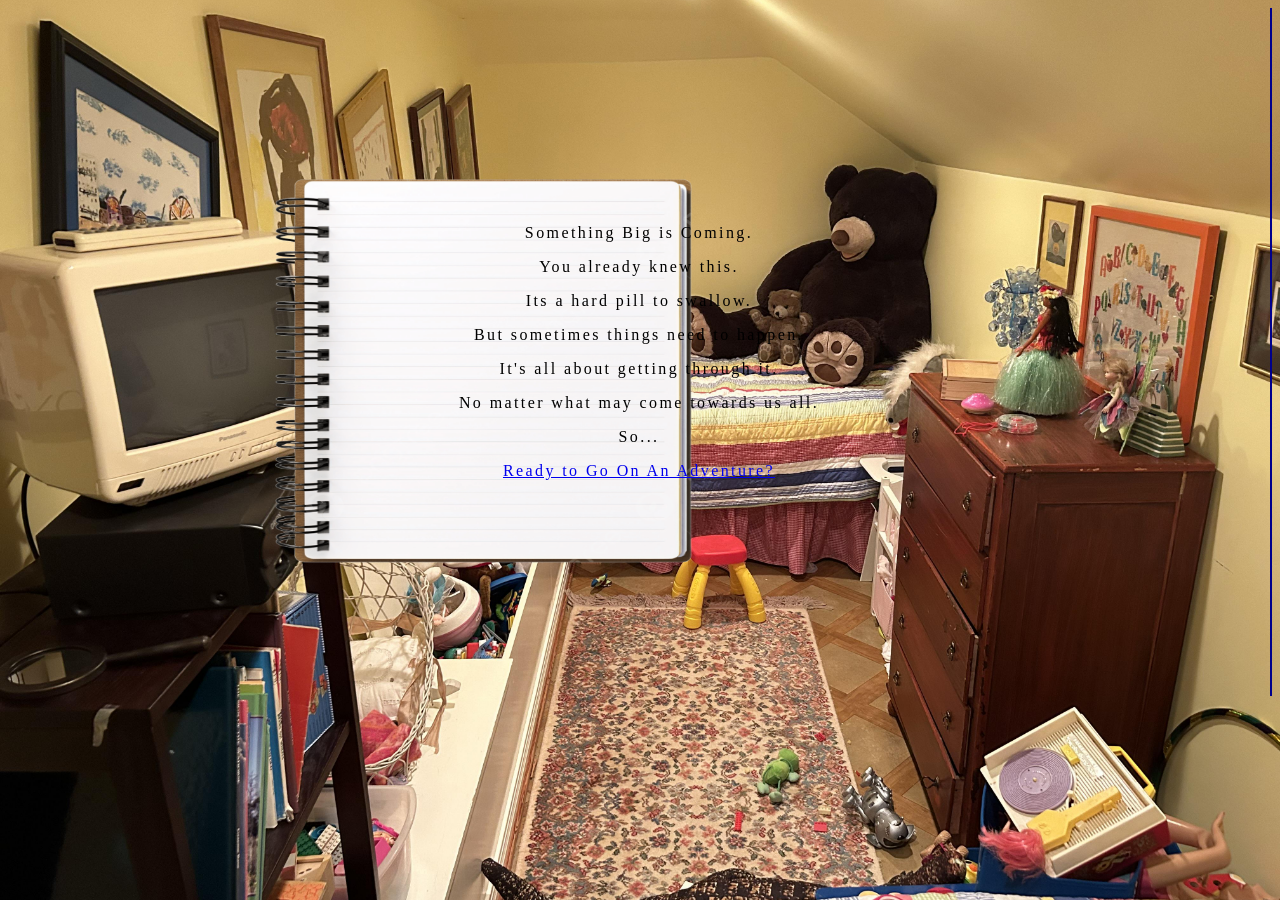
<file: index.html>
<!doctype html>
<html lang="en">
<head>
	<meta charset="utf-8">
	<title>Stepping Into Your Own Head</title>
	<link rel="stylesheet" href="./assets/css/styles.css">
</head>
<body class="body1">
	<div class=outline">
	  <div class="notewords">
	    <div class="typewriter1">
			<p>Something Big is Coming.</p>
			<p>You already knew this.</p>
			<p>Its a hard pill to swallow.</p>
			<p>But sometimes things need to happen.</p>
			<p>It's all about getting through it.</p>
			<p>No matter what may come towards us all.</p>
			<p>So...</p>
			<a href=Page2.html><p>Ready to Go On An Adventure?</p></a>
		 </div>
		</div>
  	</div>
<img src="assets/img/notepad.png" class="notepad">
	<script src="./assets/js/main.js"></script>
</body>
</html>
</file>
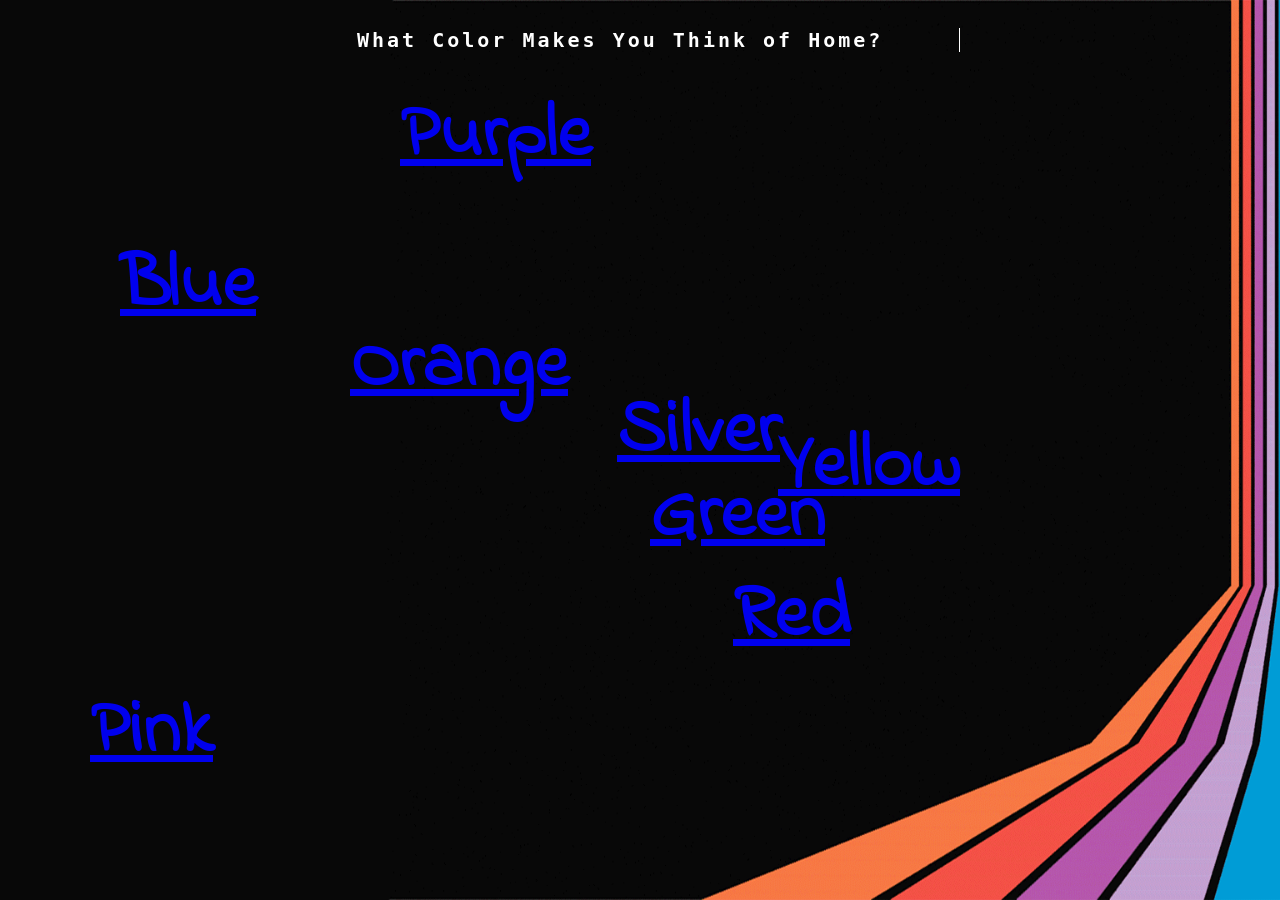
<file: Page10.html>
<!doctype html>
<html lang="en">
<head>
	<meta charset="utf-8">
	<title>The Paths Are Endless</title>
	<link rel="stylesheet" href="./assets/css/styles.css">
<link rel="preconnect" href="https://fonts.googleapis.com">
<link rel="preconnect" href="https://fonts.gstatic.com" crossorigin>
<link href="https://fonts.googleapis.com/css2?family=Finger+Paint&family=Indie+Flower&display=swap" rel="stylesheet">
</head>
<body class="body10">
 <div class="words">
	<h1>What Color Makes You Think of Home?</h1>
 </div>

 <div class="blue-words">
    <a href="Page11.html"><h2>Blue</h2></a>
 </div>

 <div class="pink-words">
    <a href="Page5.html"><h2>Pink</h2></a>
 </div>

 <div class="purple-words">
    <a href="Page2.html"><h2>Purple</h2></a>
 </div>

 <div class="orange-words">
    <a href="Page3.html"><h2>Orange</h2></a>
 </div>

 <div class="green-words">
    <a href="Page4.html"><h2>Green</h2></a>
 </div>

 <div class="red-words">
    <a href="Page9.html"><h2>Red</h2></a>
 </div>

 <div class="yellow-words">
    <a href="index.html"><h2>Yellow</h2></a>
 </div>

 <div class="silver-words">
    <a href="Page6.html"><h2>Silver</h2></a>
 </div>

</div>
	<script src="./assets/js/main.js"></script>
</body>
</html>
</file>
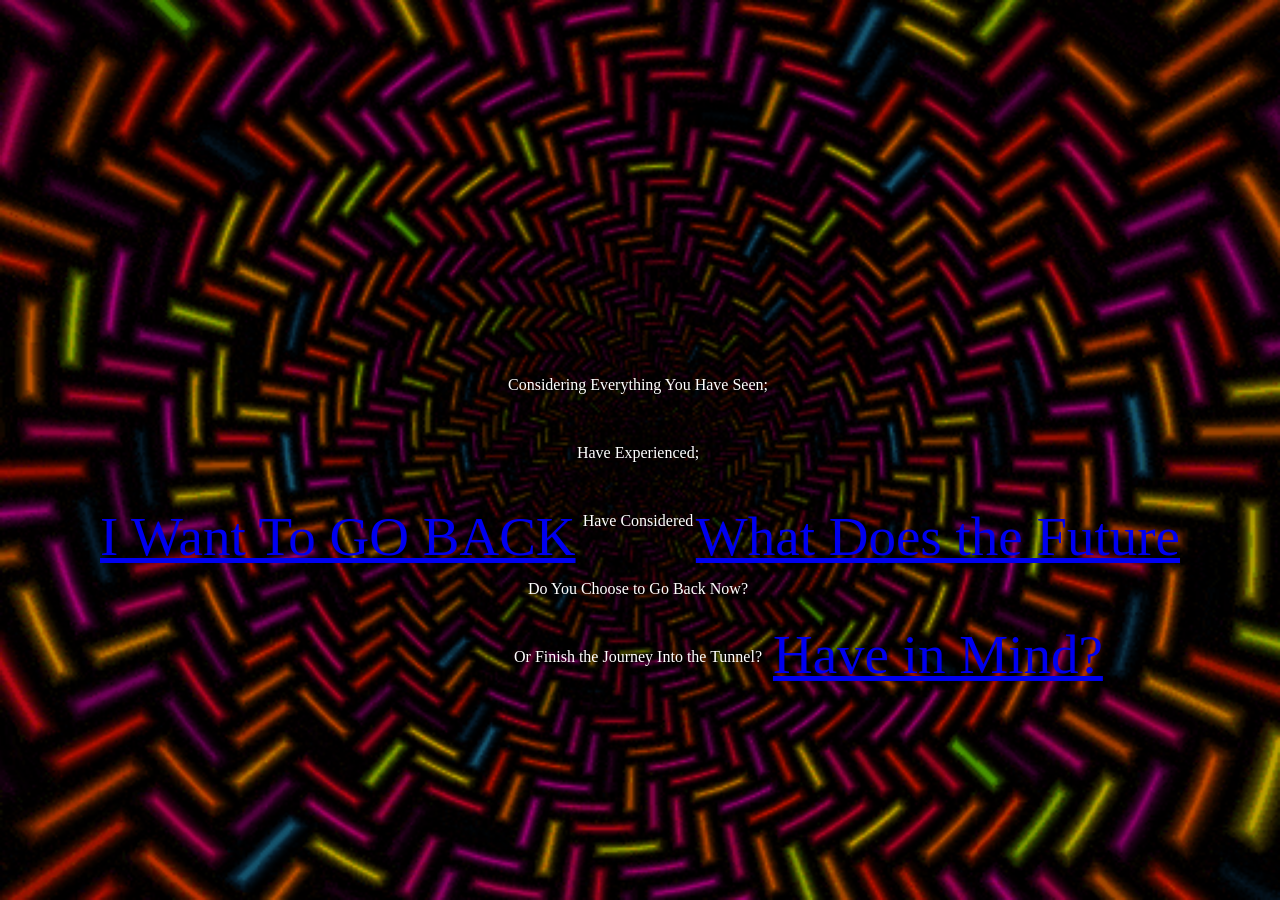
<file: Page11.html>
<!doctype html>
<html lang="en">
<head>
	<meta charset="utf-8">
	<title>A Choice</title>
	<link rel="stylesheet" href="./assets/css/styles.css">
</head>
<body class="body11">
<div class="fade-loop">
 <div class="text2">
    <p>Considering Everything You Have Seen;</p>
    <br>
    <p>Have Experienced;</p>
    <br>
    <p>Have Considered</p>
    <br> 
    <p>Do You Choose to Go Back Now?</p>
    <br>
    <p>Or Finish the Journey Into the Tunnel?</p>
 </div>
<div class="left-text">
   <a href="index.html"><p>I Want To GO BACK</p></a>
</div>
<div class="right-text">
   <a href="Page12.html"><p>What Does the Future</p>
    <p>Have in Mind?</p></a>
</div>

</div>
	<script src="./assets/js/main.js"></script>
</body>
</html>
</file>
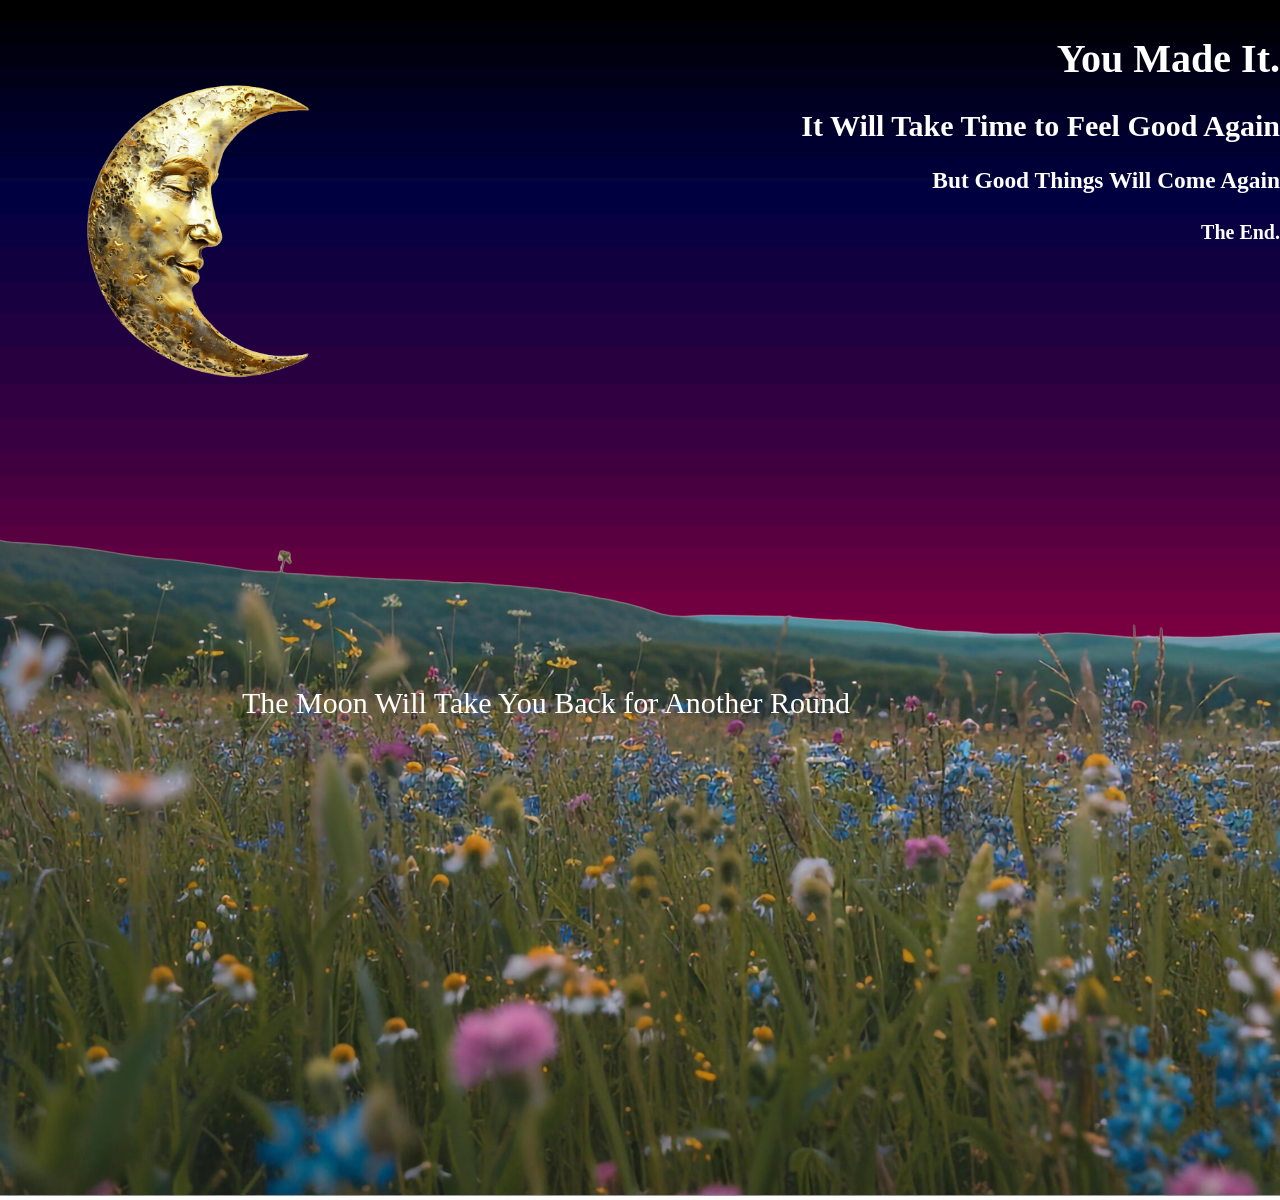
<file: Page12.html>
<!doctype html>
<html lang="en">
<head>
	<meta charset="utf-8">
	<title>The End</title>
	<link rel="stylesheet" href="./assets/css/styles.css">
</head>
<body class="body12">
  <div class="finalmessage">
	<h1>You Made It.</h1>
	<h2>It Will Take Time to Feel Good Again</h2>
	<h3>But Good Things Will Come Again</h3>
	<h4>The End.</h4>
  </div>
  <div class="finalguide">
  	<p>The Moon Will Take You Back for Another Round</p>
  </div>
  <a href="index.html">
  <img src="assets/img/moon.png" class="mrmoon">
	</a>
  <div class="fieldtop">
	<img src="assets/img/fieldbackground.png">
	</div>
	<script src="./assets/js/main.js"></script>
</body>
</html>
</file>
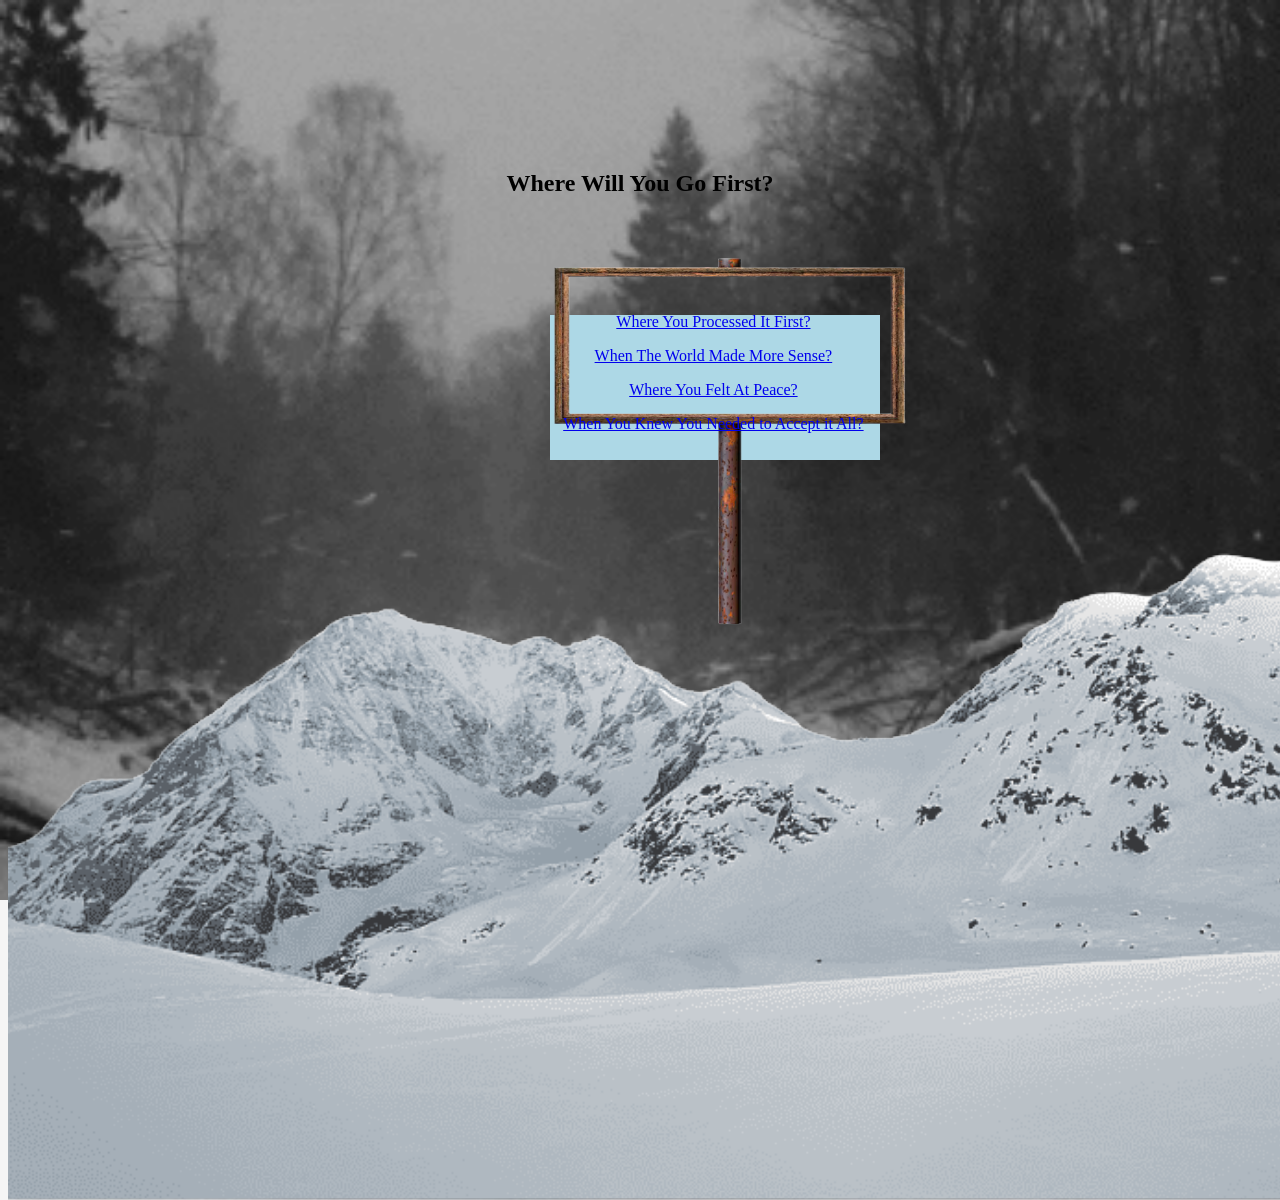
<file: Page2.html>
<!doctype html>
<html lang="en">
<head>
	<meta charset="utf-8">
	<title>Start of the Journey</title>
	<link rel="stylesheet" href="./assets/css/styles.css">
</head>
<body class="body2">
 
<h2 class="winterheader">Where Will You Go First?</h2>
 <div class="color-box"></div>
  <div class="winterwords">
    <a href="Page3.html">
    <p>
        Where You Processed It First?
    </p>
    </a>

    <a href="Page4.html"> 
    <p>
        When The World Made More Sense?
    </p>
    </a>

    <a href="Page5.html">
    <p>
        Where You Felt At Peace?
    </p>
    </a>

    <a href="Page6.html">
    <p>
        When You Knew You Needed to Accept it All?
    </p>
    </a>
  </div>

 <img src="assets/img/snowyhills.png" class="snowyhill">
 <img src="assets/img/signimage.png" class="thesign">

	<script src="./assets/js/main.js"></script>
</body>
</html>
</file>
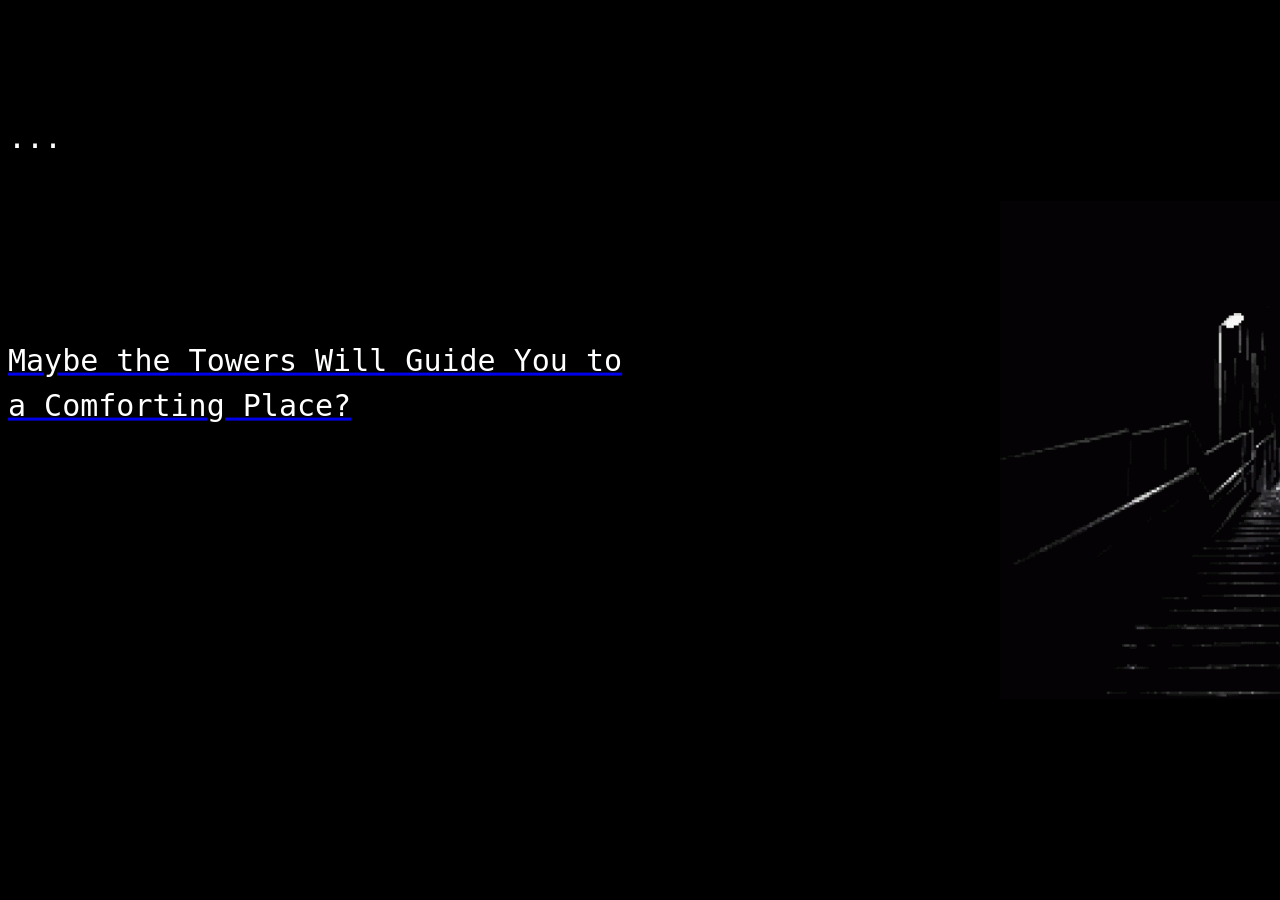
<file: Page3.html>
<!doctype html>
<html lang="en">
<head>
	<meta charset="utf-8">
	<title>The Rain Always Pours Here</title>
	<link rel="stylesheet" href="./assets/css/styles.css">
</head>
<body class="body3">
  <div class="frame">
	<div class="text">
			<p>You Know Its Going to Happen Again.</p><br>
			<p>Did you really expect anything else to happen? For anything to remain the same?</p><br>
			<p>Nah.</p><br>
			<p>You Know Well That to Get Used to a Place is to Grow an Attachment</p><br>
			<p>And We All Know That Attachments Are VERY Bad Things,</p><br><br>
			<p>Don't We?</p><br><br><br><br><br>
			<p>...</p><br><br><br><br><br><br>
			<a href="Page4.html"><p>Maybe the Towers Will Guide You to a Comforting Place?</p></a>
 	</div>
  </div>

	<script src="./assets/js/main.js"></script>
</body>
</html>
</file>
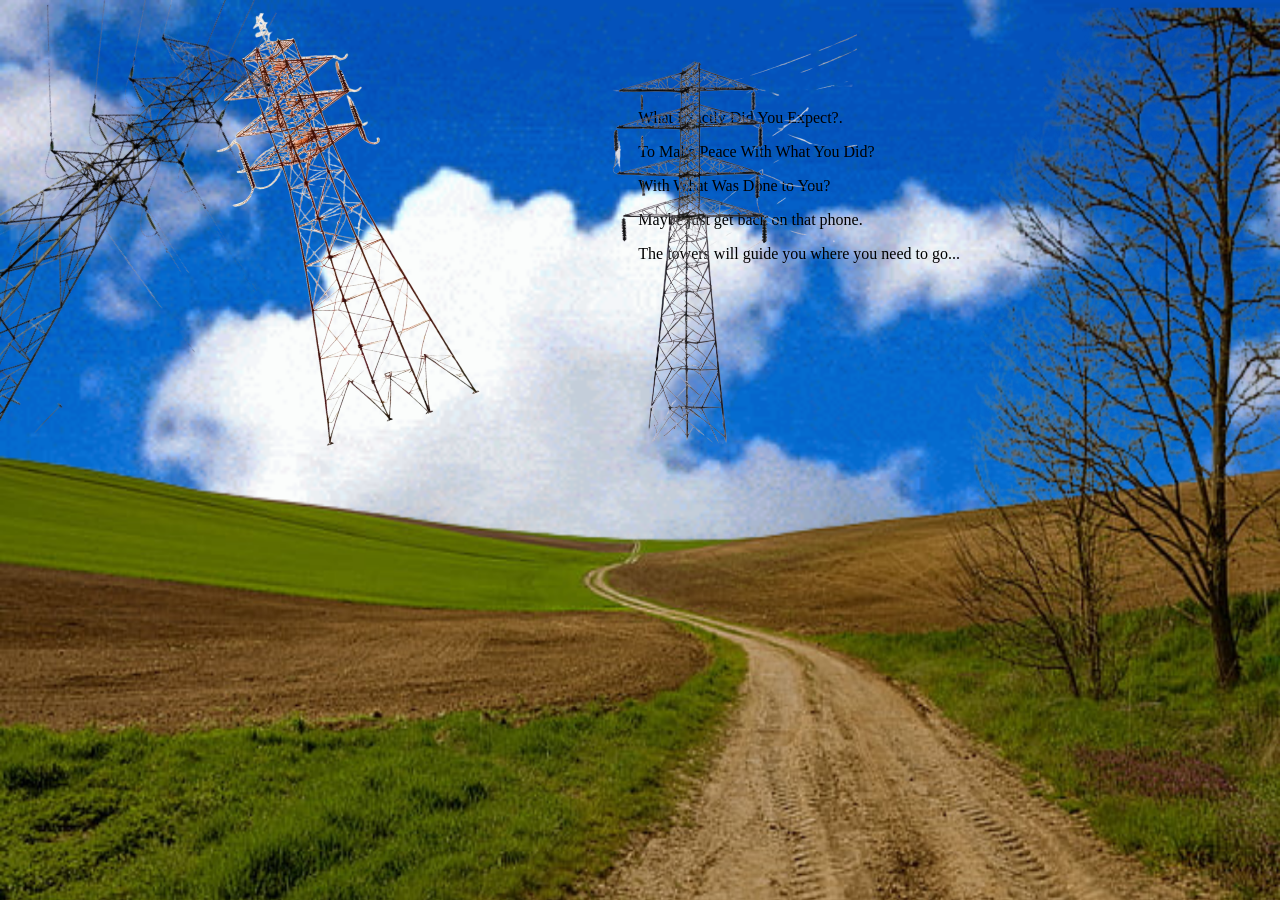
<file: Page4.html>
<!doctype html>
<html lang="en">
<head>
	<meta charset="utf-8">
	<title>Stepping Into Your Own Head</title>
	<link rel="stylesheet" href="./assets/css/styles.css">
</head>
<body class="body4">
 <div class="words">
	<p>What Exactly Did You Expect?.</p>
    <p>To Make Peace With What You Did?</p>
    <p>With What Was Done to You?</p>
	<p>Maybe just get back on that phone.</p>
	<p>The towers will guide you where you need to go...</p>
 </div>
<img src="assets/img/Pathwaynature.png" class="grassyknoll">
<a href="index.html"><img src="assets/img/Tower3.png" class="tower3"></a>
<a href="Page2.html"><img src="assets/img/Tower2.png" class="tower2"></a>
<a href="Page5.html"><img src="assets/img/tower1.png" class="tower1"></a>
	<script src="./assets/js/main.js"></script>
</body>
</html>
</file>
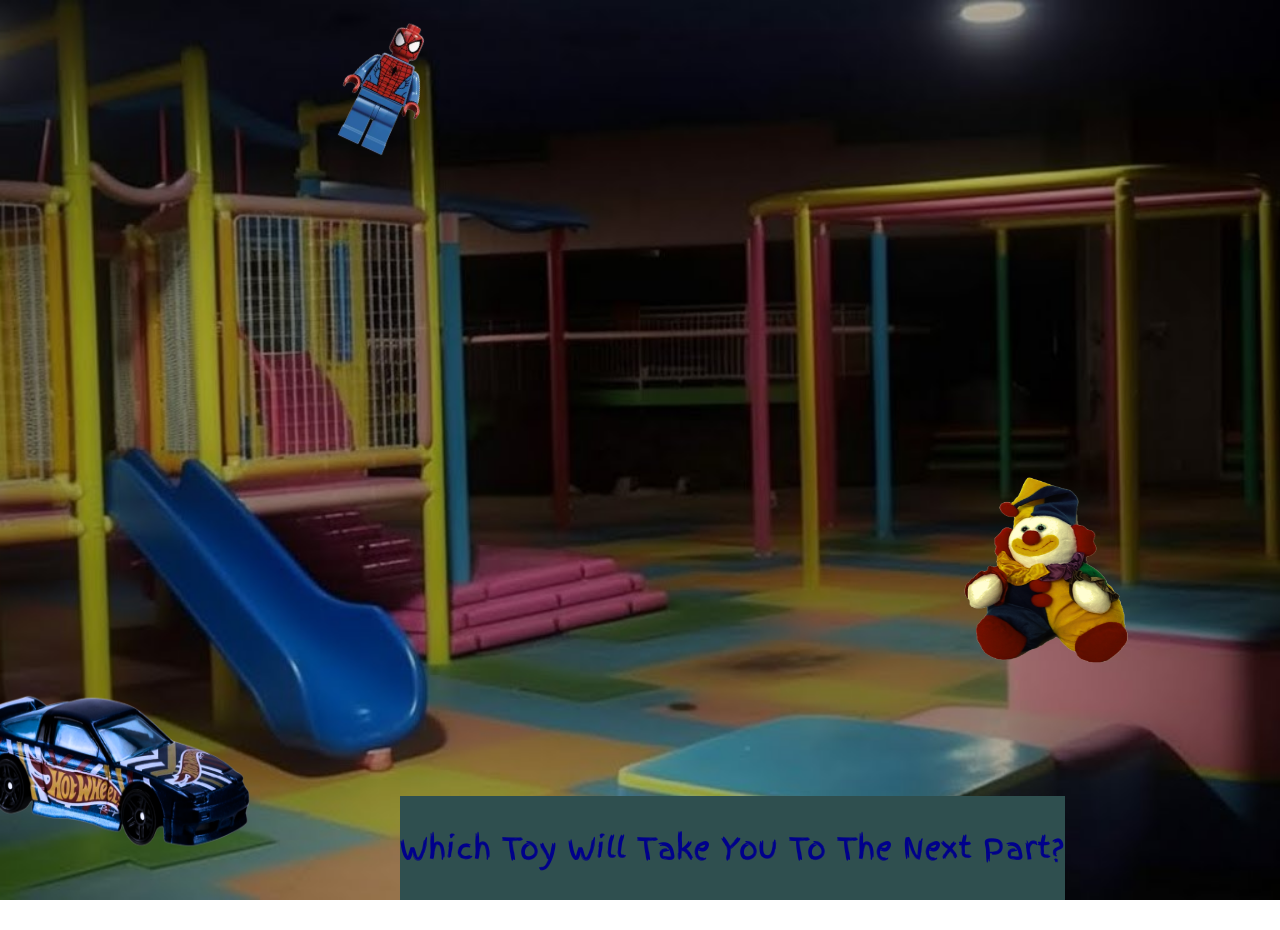
<file: Page5.html>
<!doctype html>
<html lang="en">
<head>
	<meta charset="utf-8">
	<title>Childhood Memories</title>
	<link rel="stylesheet" href="./assets/css/styles.css">
    <link rel="preconnect" href="https://fonts.googleapis.com">
<link rel="preconnect" href="https://fonts.gstatic.com" crossorigin>
<link href="https://fonts.googleapis.com/css2?family=Finger+Paint&family=Indie+Flower&display=swap" rel="stylesheet">
</head>
<body class="body5">
 <div class="finger-paint-regular">
	<p>Which Toy Will Take You To The Next Part?</p>
</div>

<a href="Page2.html"><img src="assets/img/legospiderman.png" class="lego"> </a>
<a href="Page6.html"><img src="assets/img/hotwheels.png" class="car"> </a>
<a href="Page3.html"><img src="assets/img/clowntoy.png" class="clownplush"></a>
	<script src="./assets/js/main.js"></script>
</body>
</html>
</file>
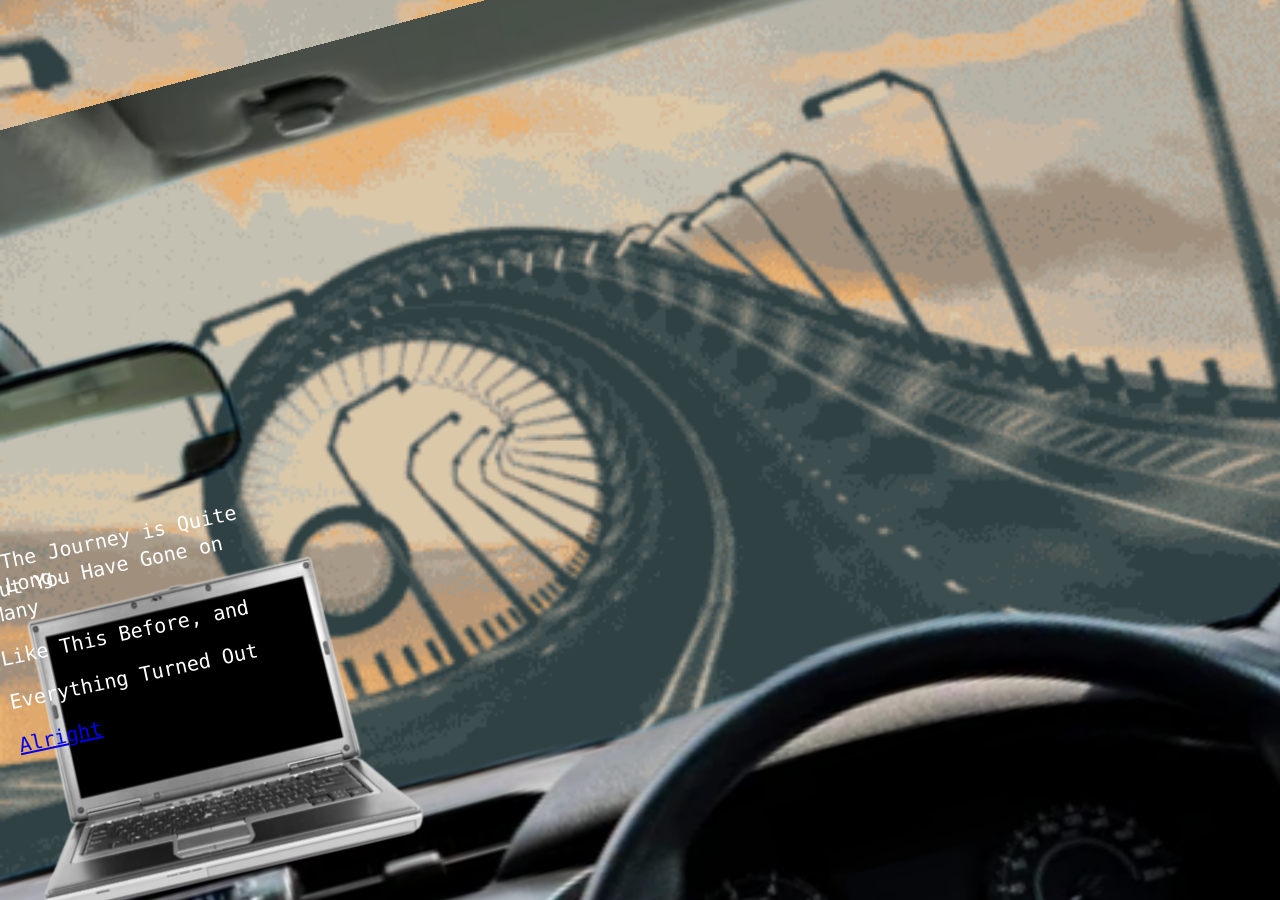
<file: Page6.html>
<!doctype html>
<html lang="en">
<head>
	<meta charset="utf-8">
	<title>Roadtrip</title>
	<link rel="stylesheet" href="./assets/css/styles.css">
</head>
<body class="body6">
  <div class="computer-words">
	<p>The Journey is Quite Long.</p>
  </div>
  <br>
  <div class="computer-words2">
	<p>But You Have Gone on Many</p>
	<p>Like This Before, and</p>
	<p>Everything Turned Out</p>
	<a href="Page7.html"><p>Alright</p></a>
  </div>
<img src="assets/img/CarInterior.png" class="car-inside">
<img src="assets/img/computerthing.png" class="computer">

	<script src="./assets/js/main.js"></script>
</body>
</html>
</file>
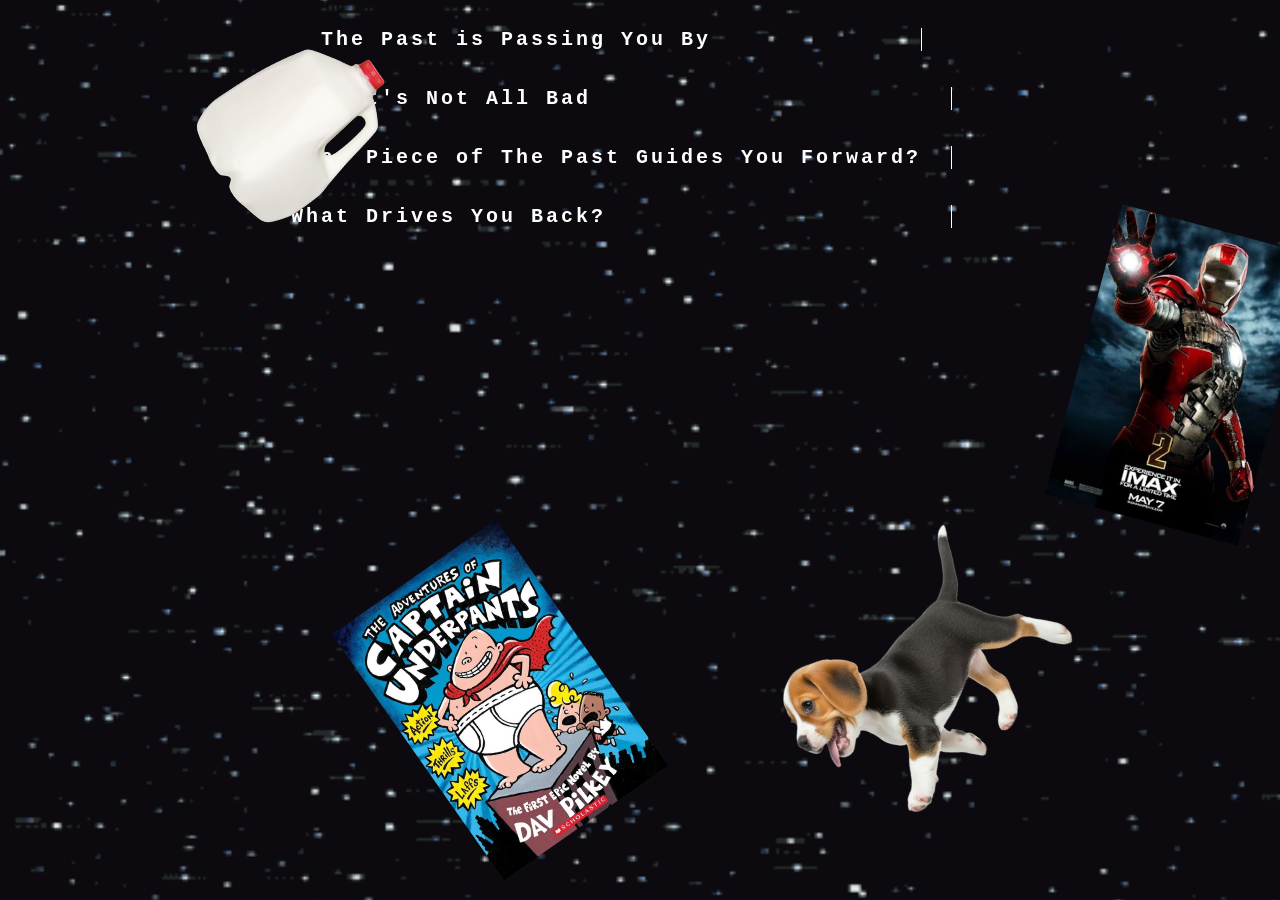
<file: Page7.html>
<!doctype html>
<html lang="en">
<head>
	<meta charset="utf-8">
	<title>A Storm of the Past</title>
	<link rel="stylesheet" href="./assets/css/styles.css">
</head>
<body class="body7">

 <div class="frame">
  <div class="words">
	<h1 id="This is Safe Text">The Past is Passing You By</h1>
    <br>
    <br>
    <h2 id="This is Safe Text">But it's Not All Bad</h2>
    <br>
    <br>
    <h2 id="This is Safe Text">What Piece of The Past Guides You Forward?</h2>
    <br>
    <br>
    <h2>What Drives You Back?</h2>
  </div>
 </div>
	
 <script src="./assets/js/Page7.js"> </script>
 <a href="Page8.html"><img src="assets/img/Milk.png" class="milk-jug" id="Milk"></a>
 <a href="Page4.html"><img src="assets/img/IronMan2.jpg" class="iron-poster" id="Poster"></a>
 <a href="index.html"><img src="assets/img/underpants.jpg" class="underwear" id="Underwear"></a>
 <a href="Page5.html"><img src="assets/img/PuppyImg.png" class="DoggiePic" id="Puppy"></a>
</script>
</body>
</html>
</file>
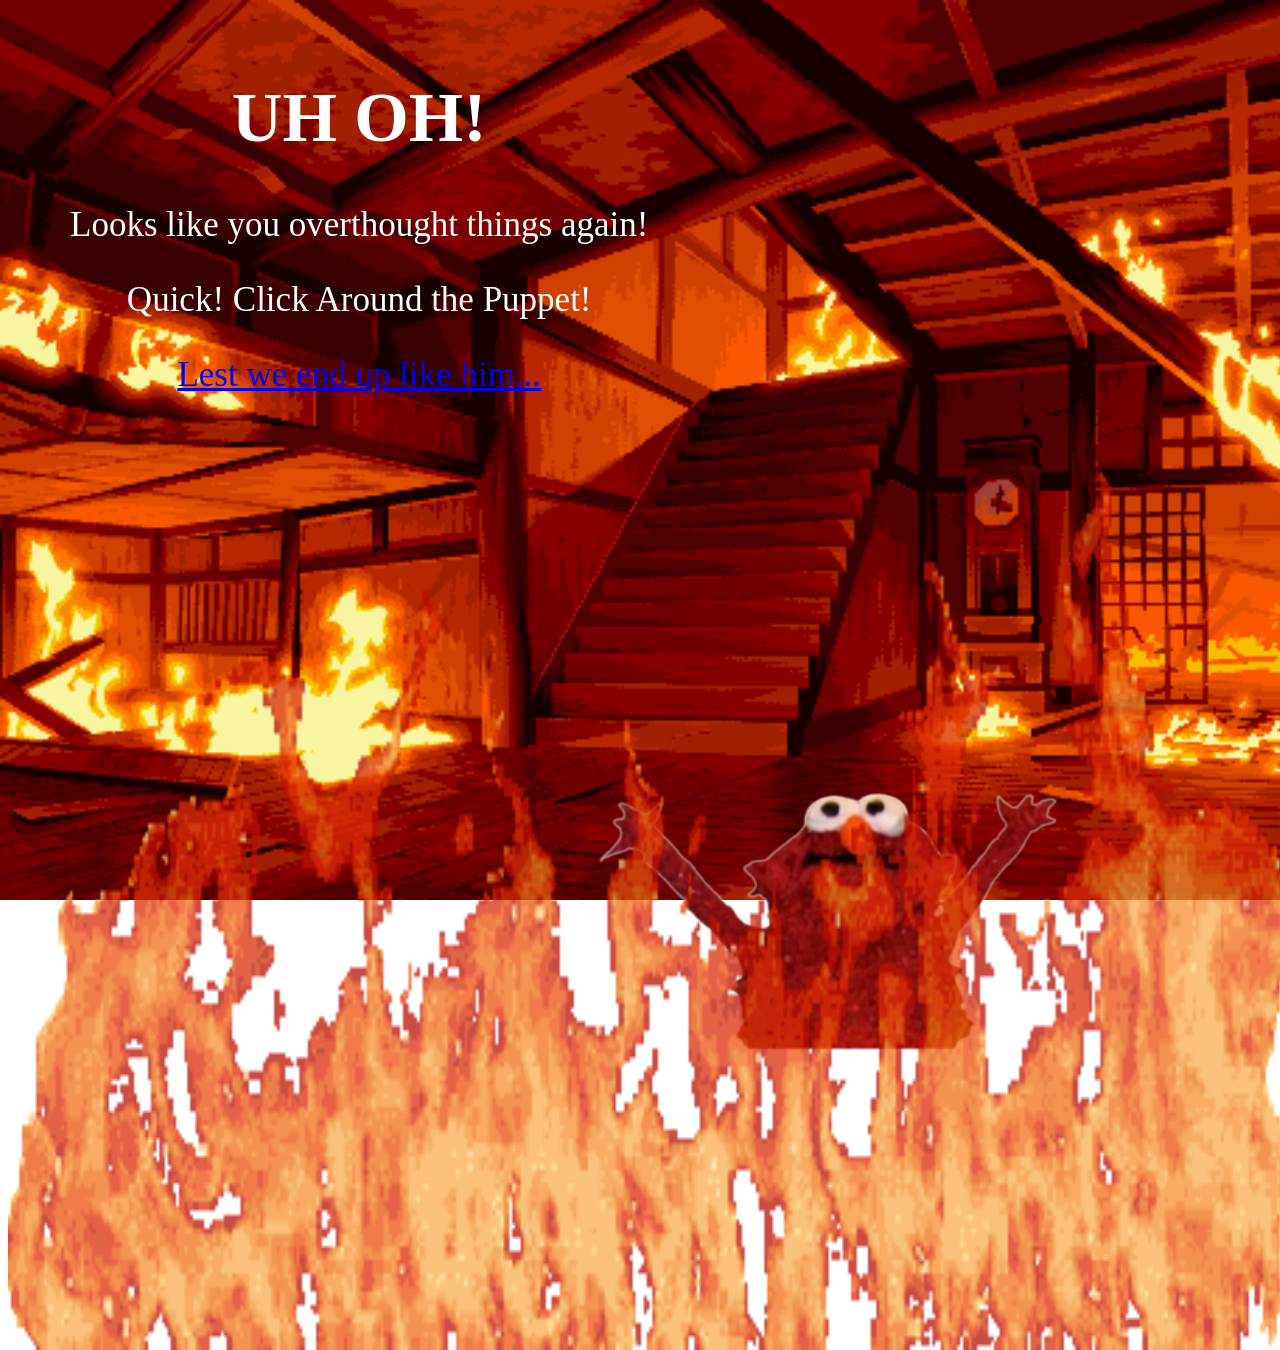
<file: Page8.html>
<!doctype html>
<html lang="en">
<head>
	<meta charset="utf-8">
	<title>THE ROOM IS ON FIRE</title>
	<link rel="stylesheet" href="./assets/css/styles.css">
</head>
<body class="body8">
  <div class="Question">
	<h1>UH OH!</h1>
	<p>Looks like you overthought things again!</p>
    <p>Quick! Click Around the Puppet!</p>
	<a href="Page9.html"><p>Lest we end up like him...</p></a>
  </div>
  	<img src="assets/img/elmo2.png" class="elmoonfire">
  	<img src="assets/img/firebottom.gif" id="myTargetImage" class="fireborder">
	<script src="./assets/js/main.js"></script>
</body>
</html>
</file>
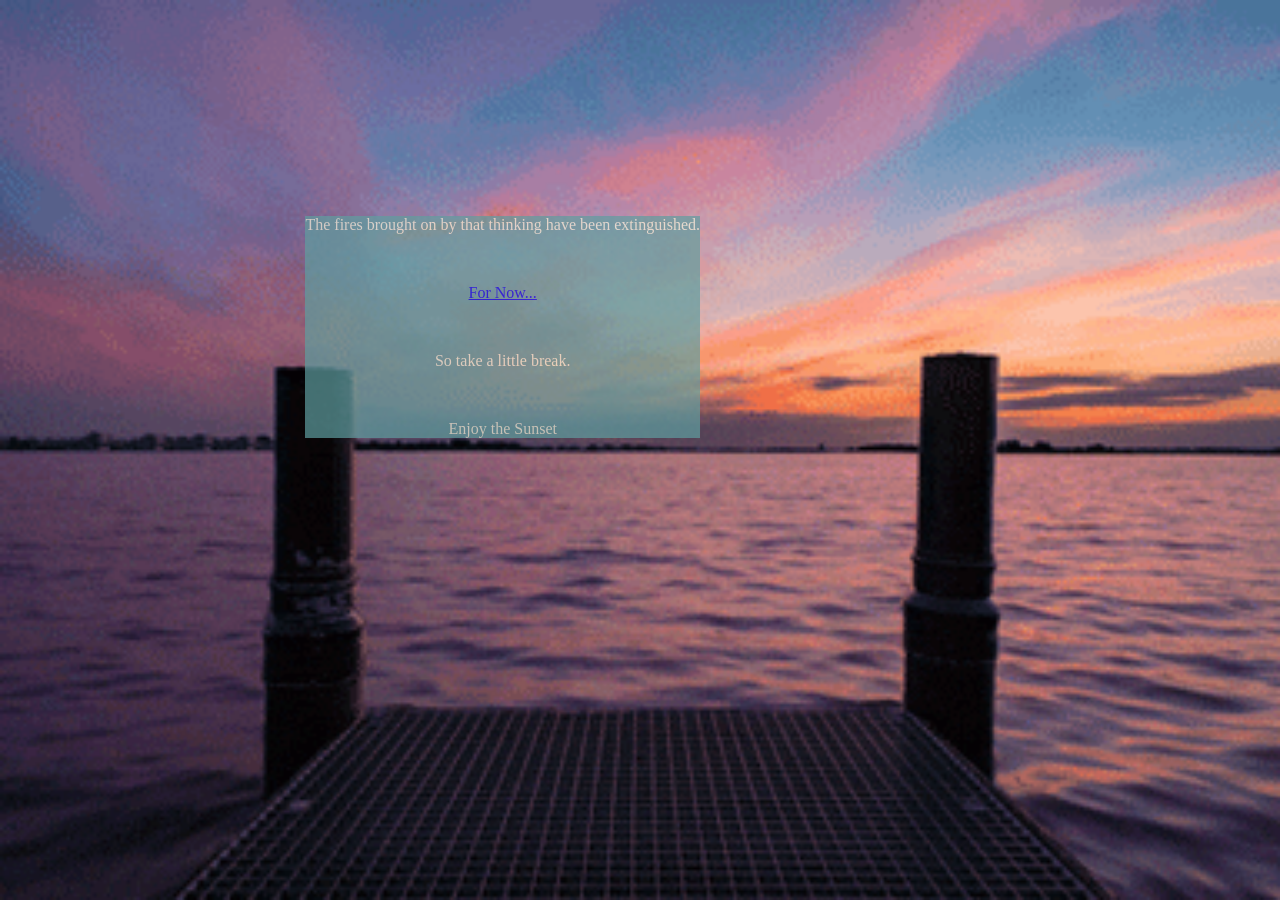
<file: Page9.html>
<!doctype html>
<html lang="en">
<head>
	<meta charset="utf-8">
	<title>Small Break</title>
	<link rel="stylesheet" href="./assets/css/styles.css">
</head>
<body class="body9">
<div class="peaceful-words">
  <div class="backgroundbox">
	<p>The fires brought on by that thinking have been extinguished.</p>
	<br>
	<a href="Page10.html"> <p>For Now...</p> </a>
	<br>
	<p>So take a little break.</p>
	<br>
	<p>Enjoy the Sunset</p>
  </div>
</div>
	<script src="./assets/js/main.js"></script>
</body>
</html>
</file>
<file: assets/css/styles.css>
/* styles.css */
/* index styling */
.body1 {
  background-image: url(../img/childroom.jpeg);
  background-repeat: no-repeat;
	background-position: center;
	background-attachment: fixed;
	background-size: cover;
  align-items: center;
}


.notewords {
  text-color: black;
}

.notepad {
top: 50px;
height: 700px;
width: 700px;
position: absolute;
right: 430px;
z-index: -1;
}

outline {
outline-style: solid;
outline-color: black; /* Set the outline color to white */
}

.typewriter1 {
  overflow: hidden; /* Ensures the content is not revealed until the animation */
  border-right: .15em solid darkblue; /* The typwriter cursor */
  white-space: nowrap; /* Keeps the content on a single line */
  margin: 0 auto; /* Gives that scrolling effect as the typing happens */
  letter-spacing: .15em; /* Adjust as needed */
  text-align: center;
  padding: 200px;
	
  animation: 
    typing 6s steps(65, end),
    blink-caret .75s step-end infinite;
}

/* The typing effect */
 @keyframes typing {
 from {width: 0; }
 to {width: 15ch; }
}

 @keyframes blink-caret {
  from, to {border-color: transparent; }
  25% { border-color: white; }
}


/* Styling for Page 2 */
.body2 {
  background-image: url(../img/Winterforest2.gif);
  background-repeat: no-repeat;
	background-position: right;
	background-attachment: fixed;
	background-size: cover;
	background-color: whitesmoke;
}

.winterheader {
  align-items: center;
  text-align: center;
  padding: 150px;
}

.winterwords {
  position: absolute;
  text-align: center;
  top: 33%;
  left: 44%;
  z-index: 2;
}

.thesign {
  position: absolute;
  top: 15%;
  left: 35%;
  height: 520px;
  width: 580px;
  align-items: center;
}

.color-box {
  width: 330px;           /* Sets box width */
  height: 145px;          /* Sets box height */
  background-color: lightblue; /* Fills with color */
  position: absolute;
  top: 35%;
  left: 43%;

}

.snowyhill {
  size: cover;
  position: absolute;
  align-items: center;
  bottom: -300px;
  z-index: 1;
}

/* Styling for Page 3 */

.body3 {
  background-image: url(../img/rainystaircase.gif);
	background-repeat: no-repeat;
	background-position: 1000px;
	background-attachment: fixed;
  background-size: auto;
	background-color: black;
}

 .text p {
  font-size: 30px;
        font-family: monospace;
        color: white;
        line-height: 1.5;
        margin-top: 40px; /*Margin from header->firstline for readability*/
        opacity: 0;
        
        animation-name: display;
        animation-duration: 2s;
        animation-timing-function: ease-in;
        animation-delay: 3s;
        animation-iteration-count: 1;
        animation-direction: normal;
        animation-fill-mode: forwards;
      }

  .frame { /* the "." selects specific CLASS attributes; in this instance selects specific div.*/
   width: 75%; /*utilizing the FLEXBOX, instead of using margins, we use width since "justify-content" centered it, we are creating a frame in the exact middle." */
   height: 600px; /*defining the height of the frame*/
   position: relative; /*Acts as an anchor to its children, when it moves, they move.*/
   overflow: hidden;
     }
   @keyframes display {
      from {opacity:0; }
       to {opacity: 1; }
     }
   @keyframes text-translate {
       from {
       transform: translateY(0%); /*beginning translate value*/
      }
       to {
       transform: translateY(-90%); /*end translate value of the animation.*/
      }
     }

  .text {
      position: absolute; /*Sticks itself to its parent .frame. Essentially in another dimension*/
      width: 50%; /*Since the .text lives inside .frame, the width is 100% of the 95%. so they practically cover the same area.*/
      top:  50%;
      text-align: left; /* Places the text at the left of the screen*/

   /*longhand*/
      animation-name: text-translate; 
      animation-duration: 20s; /*total duration of the timing-function (steps)*/
      animation-timing-function: steps(20); /*breaks animation into 20 steps*/
      animation-delay: 2s; /*waits 6 seconds before playing*/
      animation-iteration-count: 1; /*total amount of times it is played(?)*/
      animation-direction: normal; /*decides if it plays normally, reverse or alternates between itself: normal/reverse/alternate*/
      animation-fill-mode: forwards; /*whether or not it adopts transformations or goes back to its original form.*/
      animation-play-state: running; /*on/off*/
        }
    
/*minor edits made to the same typing edit, the amount before the cursor stops typing */

.typewriter2 {
  overflow: hidden; /* Ensures the content is not revealed until the animation */
  border-right: .15em solid darkblue; /* The typwriter cursor */
  white-space: nowrap; /* Keeps the content on a single line */
  margin: 0 auto; /* Gives that scrolling effect as the typing happens */
  letter-spacing: .15em; /* Adjust as needed */
  color:white;
  animation: 
    typing 3.5s steps(50, end),
    blink-caret .75s step-end infinite;
}

/* The typing effect */
 @keyframes typing {
 from {width: 0; }
 to {width: 32ch; }
}

 @keyframes blink-caret {
  from, to {border-color: transparent; }
  50% { border-color: black; }
}



/* styling for Page 4 */

.body4 {
  background-image: url(../img/movingsky.gif);
  background-repeat: no-repeat;
	background-position: center;
	background-attachment: fixed;
	background-size: cover;
  align-items: center;
  padding: 65px;
}

.words {
  padding: 20px;
  text-decoration-style: wavy;
  position: absolute;
  right: 300px;
}

/*coding for images used*/
.grassyknoll {
	display: block;
	position: fixed;
	width: 100vw;
	height: 100vh;
  left: 0;
  top: 5px;
  z-index: 1;
}

.tower1 {
  display: block;
  position: fixed;
  rotate: 45deg;
  width: 350px;
  height: 500px;
  top: -55px;
  left: -70px;
  z-index: 2;
}

.tower2 {
  display: block;
  position: fixed;
  rotate: -20deg;
  width: 400px;
  height: 450px;
  margin-right: 50%;
  top: -10px;
  right: 100px;
  z-index: 2;
}

.tower3 {
  display: block;
  position: fixed;
  top: -40px;
  width: 400px;
  height: 500px;
  margin-left: 30%;
  z-index: 2;
}

/* Styling for Page 5 */

.body5 {
  background-image: url(../img/playroom.jpg);
  background-repeat: no-repeat;
	background-position: center;
	background-attachment: fixed;
	background-size: cover;
  align-items: center;
}

.finger-paint-regular {
  font-family: "Finger Paint", sans-serif;
  font-weight: 400px;
  font-style: normal;
  position: absolute;
  font-size: 30px;
  bottom: 0px;
  left: 400px;
  color:darkblue;
  background-color: darkslategrey;
}

.clownplush {
  height: 300px;
  width: 300px;
  position: absolute;
  left: 70%;
  bottom: 20%
}

.car {
  height: 300px;
  width: 300px;
  position: absolute;
  right: 80%;
  top: 70%
}

.lego {
  height: 200px;
  width: 150px;
  position: absolute;
  left: 25%;
  bottom: 79%;
  rotate: 25deg;
}

/* Styling for Page 6 */

.body6 {
  background-image: url(../img/Loop\ Road\ GIF.gif);
  background-repeat: no-repeat;
	background-position: center;
	background-attachment: fixed;
	background-size: cover;
  align-items: center;
}

.computer-words{
  font-family: monospace;
  font-size: 20px;
  color: white;
  position: absolute;
  bottom: 310px;
  right: 1010px;
  rotate: -12deg;
  z-index: 2;
}

.computer-words2 {
  font-family: monospace;
  font-size: 20px;
  color: white;
  position: absolute;
  bottom: 150px;
  right: 1000px;
  rotate: -12deg;
  z-index: 2;
}

.computer-words3 {
  font-family: monospace;
  font-size: 20px;
  color: white;
  position: absolute;
  bottom: 170px;
  right: 1009px;
  rotate: -12deg;
  z-index: 2;
}


.car-inside {
  display: block;
  position: fixed;
	width: 150vw;
	height: 130vh;
  right: -150px;
  top: 25px;
  rotate: -15deg;
  object-fit: cover;
}

.computer {
  display: block;
  position: fixed;
  rotate: -13deg;
  right: 820px;
  bottom: -40px;
  width: 40%;
}


/* Styling for Page 7 */

.body7 {
  background-image: url(../img/StarryGif.gif);
  background-repeat: no-repeat;
	background-position: center;
	background-attachment: fixed;
	background-size: cover;
  align-items: center;
}
.frame { /* the "." selects specific CLASS attributes; in this instance selects specific div.*/
  width: 100%; /*utilizing the FLEXBOX, instead of using margins, we use width since "justify-content" centered it, we are creating a frame in the exact middle." */
  height: 600px; /*defining the height of the frame*/
  position: relative; /*Acts as an anchor to its children, when it moves, they move.*/
  overflow: hidden;
      }

.words h1 {
  font-size: 20px;
  font-family: monospace;
  color: white;
  width: 50ch; /*ch is a relative unit equal to the width of the "0" character of the font. We are using 26 because the header has 26 characters.*/
  overflow: hidden;
  white-space: nowrap; /*this property functions similarly to overflow. When the text reaches the boundaries of its container, the no wrap will make it not wrap vertically underneath it.*/
  border-right: solid; /* border-right is a property that selects the right of the border of the header, and create a solid line. This targets the visual look of it. Other attributes can be dotted, or dashed.*/
  border-right-width: 1.5px; /*defines the weight of the solid border*/
  border-right-color: white; /*defines the color*/

  margin: 0 auto;
  letter-spacing: .15em;
  z-index: 1;
        
  animation:
    typing 8s steps(70, end),
    blink-caret .5s step-end infinite;
	
      }

.words h2{
  font-size: 20px;
  font-family: monospace;
  color: white;
  width: 55ch; /*ch is a relative unit equal to the width of the "0" character of the font. We are using 26 because the header has 26 characters.*/
  overflow: hidden;
  white-space: nowrap; /*this property functions similarly to overflow. When the text reaches the boundaries of its container, the no wrap will make it not wrap vertically underneath it.*/
  border-right: solid; /* border-right is a property that selects the right of the border of the header, and create a solid line. This targets the visual look of it. Other attributes can be dotted, or dashed.*/
  border-right-width: 1.5px; /*defines the weight of the solid border*/
  border-right-color: white; /*defines the color*/

  margin: 0 auto;
  letter-spacing: .15em;
  z-index: 1;
        
  animation:
    typing 8s steps(70, end),
    blink-caret .5s step-end infinite;
}

  @keyframes typing {
   from {width: 0; }
   to {width: 50ch; }
      }
  @keyframes blink-caret {
   from, to {border-color: transparent; }
   50% { border-color: black; }

}

        /* Page 7 Images */
.milk-jug{ /* this is for Milk*/
  height: 250px;
  width: 200px;
  position: absolute;
  rotate: 55deg;
  left: 200px;
  top: 0px;
}

.underwear {
  bottom: 50px;
  left: 400px;
  height: 300px;
  width: 200px;
  position: absolute;
  rotate: -35deg;
}

.iron-poster {
  position: absolute;
  height: 300px;
  width: 200px;
  bottom: 375px;
  right: 0px;
  rotate: 15deg
}

.DoggiePic {
  position: absolute;
  height: 300px;
  width: 300px;
  bottom: 70px;
  right: 200px;
  rotate: -52deg
}


/* Styling for Page8 */
.body8 {
  background-image: url(../img/firebuilding.gif);
  background-repeat: no-repeat;
	background-position: center;
	background-attachment: fixed;
	background-size: cover;
  align-items: center;
}

.Question {
  position: absolute;
  font-size: 35px;
  text-align: center;
  color: white;
  left: 70px;
  bottom: 470px;
}


.fireborder {
  position: absolute;
  top: 50%;
  width: 100vw;
  height: 100vh;
  opacity: 75%;
}

.elmoonfire {
  position: absolute;
  top: 50%;
  height: 600px;
  left: 470px;
}

.runningpeople {
  width: 100%;
  height: 100%;
  position: absolute;
  align-items: center;
}


/* Styling for Page 9 */

.body9 {
  background-image: url(../img/sunset.gif);
  background-repeat: no-repeat;
	background-position: center;
	background-attachment: fixed;
	background-size: cover;
  align-items: center;
}

.peaceful-words {
  position: absolute;
  align-items: center;
  text-align: center;
  right: 580px;
  top: 200px;
  color:beige
}

.backgroundbox {
  background-color: cadetblue;
  opacity: 70%;
}

/* Styling for Page 10 */

.body10 {
  background-image: url(../img/rainbowslide.gif);
  background-repeat: no-repeat;
	background-position: center;
	background-attachment: fixed;
	background-size: cover;
  align-items: center;
}

.words h1 {
  font-size: 20px;
  font-family: monospace;
  color: white;
  width: 50ch; /*ch is a relative unit equal to the width of the "0" character of the font. We are using 26 because the header has 26 characters.*/
  overflow: hidden;
  white-space: nowrap; /*this property functions similarly to overflow. When the text reaches the boundaries of its container, the no wrap will make it not wrap vertically underneath it.*/
  border-right: solid; /* border-right is a property that selects the right of the border of the header, and create a solid line. This targets the visual look of it. Other attributes can be dotted, or dashed.*/
  border-right-width: 1.5px; /*defines the weight of the solid border*/
  border-right-color: white; /*defines the color*/

  margin: 0 auto;
  letter-spacing: .15em;
        
  animation:
    typing 8s steps(70, end),
    blink-caret .5s step-end infinite;
      }

@keyframes typing {
  from {width: 0; }
  to {width: 50ch; }
      }
@keyframes blink-caret {
  from, to {border-color: transparent; }
  50% { border-color: white; }

}

.indie-flower-regular {
  font-family: "Indie Flower", cursive;
  font-style: normal;
  position: absolute;
  font-size: 50px;
}

.blue-words {
  color: blue;
  left: 120px;
  top: 170px;
  font-family: "Indie Flower", cursive;
  font-style: normal;
  position: absolute;
  font-size: 50px;
}

.pink-words {
  color: pink;
  left: 90px;
  bottom: 50px;
  font-family: "Indie Flower", cursive;
  font-style: normal;
  position: absolute;
  font-size: 50px;
}

.purple-words {
   font-family: "Indie Flower", cursive;
  font-style: normal;
  position: absolute;
  font-size: 50px;
  color: purple;
  left: 400px;
  top: 20px;
}

.orange-words {
  color: orange;
  left: 350px;
  top: 250px;
   font-family: "Indie Flower", cursive;
  font-style: normal;
  position: absolute;
  font-size: 50px;
}

.green-words {
  color: green;
  left: 650px;
  top: 400px;
  font-family: "Indie Flower", cursive;
  font-style: normal;
  position: absolute;
  font-size: 50px;
}

.red-words {
  color: red;
  right: 430px;
  top: 500px;
   font-family: "Indie Flower", cursive;
  font-style: normal;
  position: absolute;
  font-size: 50px;
}

.yellow-words {
  color: yellow;
  right: 320px;
  top: 350px;
   font-family: "Indie Flower", cursive;
  font-style: normal;
  position: absolute;
  font-size: 50px;
}

.silver-words {
  color: silver;
  right: 500px;
  bottom: 350px;
   font-family: "Indie Flower", cursive;
  font-style: normal;
  position: absolute;
  font-size: 50px;
}

/* Styling for body11 */

.body11 {
  background-image: url(../img/movingcorridor.gif);
  background-repeat: no-repeat;
	background-position: center;
	background-attachment: fixed;
	background-size: cover;
  align-items: center;
}

.text2 {
  position: absolute; 
  align-items: center;
  text-align: center; /* Places the text at the center of the screen*/
  top: 40%;
  right: 40%;
  color: white;

 }

 .fade-loop {
  /* Animation name, duration, timing, and iteration count */
  animation: fadeInOut 7s ease-in-out infinite;
}

@keyframes fadeInOut {
  0% { opacity: 0; }    /* Start invisible */
  50% { opacity: 1; }   /* Fully visible at the midpoint */
  100% { opacity: 0; }  /* End invisible */
}

.left-text {
  align-items: left;
  position: absolute;
  text-align: center;
  top: 50%;
  left: 100px;
  color: white;
  font-size: 55px;
}

.right-text {
  align-items: right;
  position: absolute;
  text-align: center;
  top: 50%;
  right: 100px;
  color: white;
  font-size: 55px;
}

/* Styling for body12*/

.body12 {
  background-image: url(../img/colorsky.gif);
  background-repeat: no-repeat;
	background-position: center;
	background-attachment: fixed;
	background-size: cover;
  align-items: center;
}

.finalmessage {
  position:absolute;
  align-items: right;
  text-align: right;
  color:white;
  right: 0px;
  font-size: 20px;
}

.finalguide {
  position: absolute;
  bottom: 150px;
  right: 430px;
  font-size: 30px;
  align-items: center;
  text-align: center;
  z-index: 1;
  color: white;
}

.mrmoon {
  position: absolute;
  align-items: left;
  top: 10px;
  height: 50%;
  z-index: 1;
}

.fieldtop {
  size: cover;
  position: absolute;
  bottom: -300px;
  left: 0px;
}
</file>
